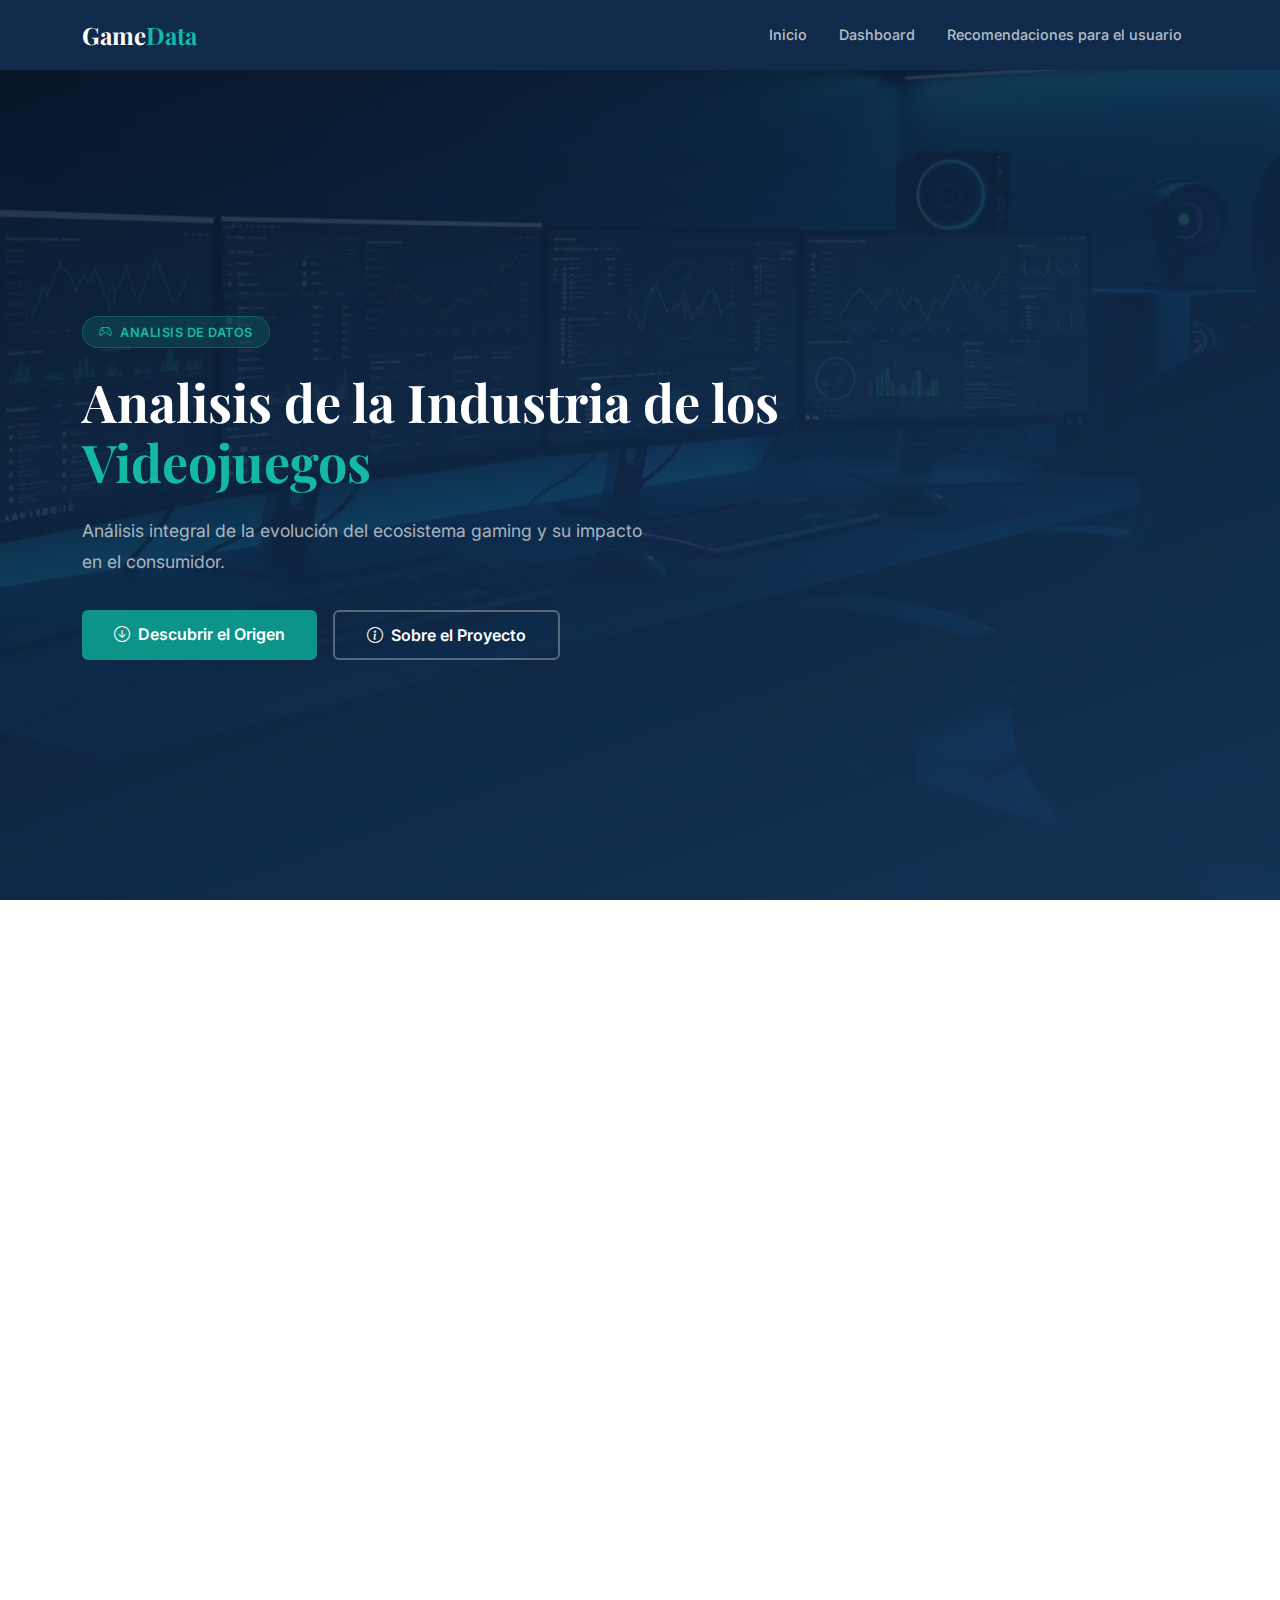
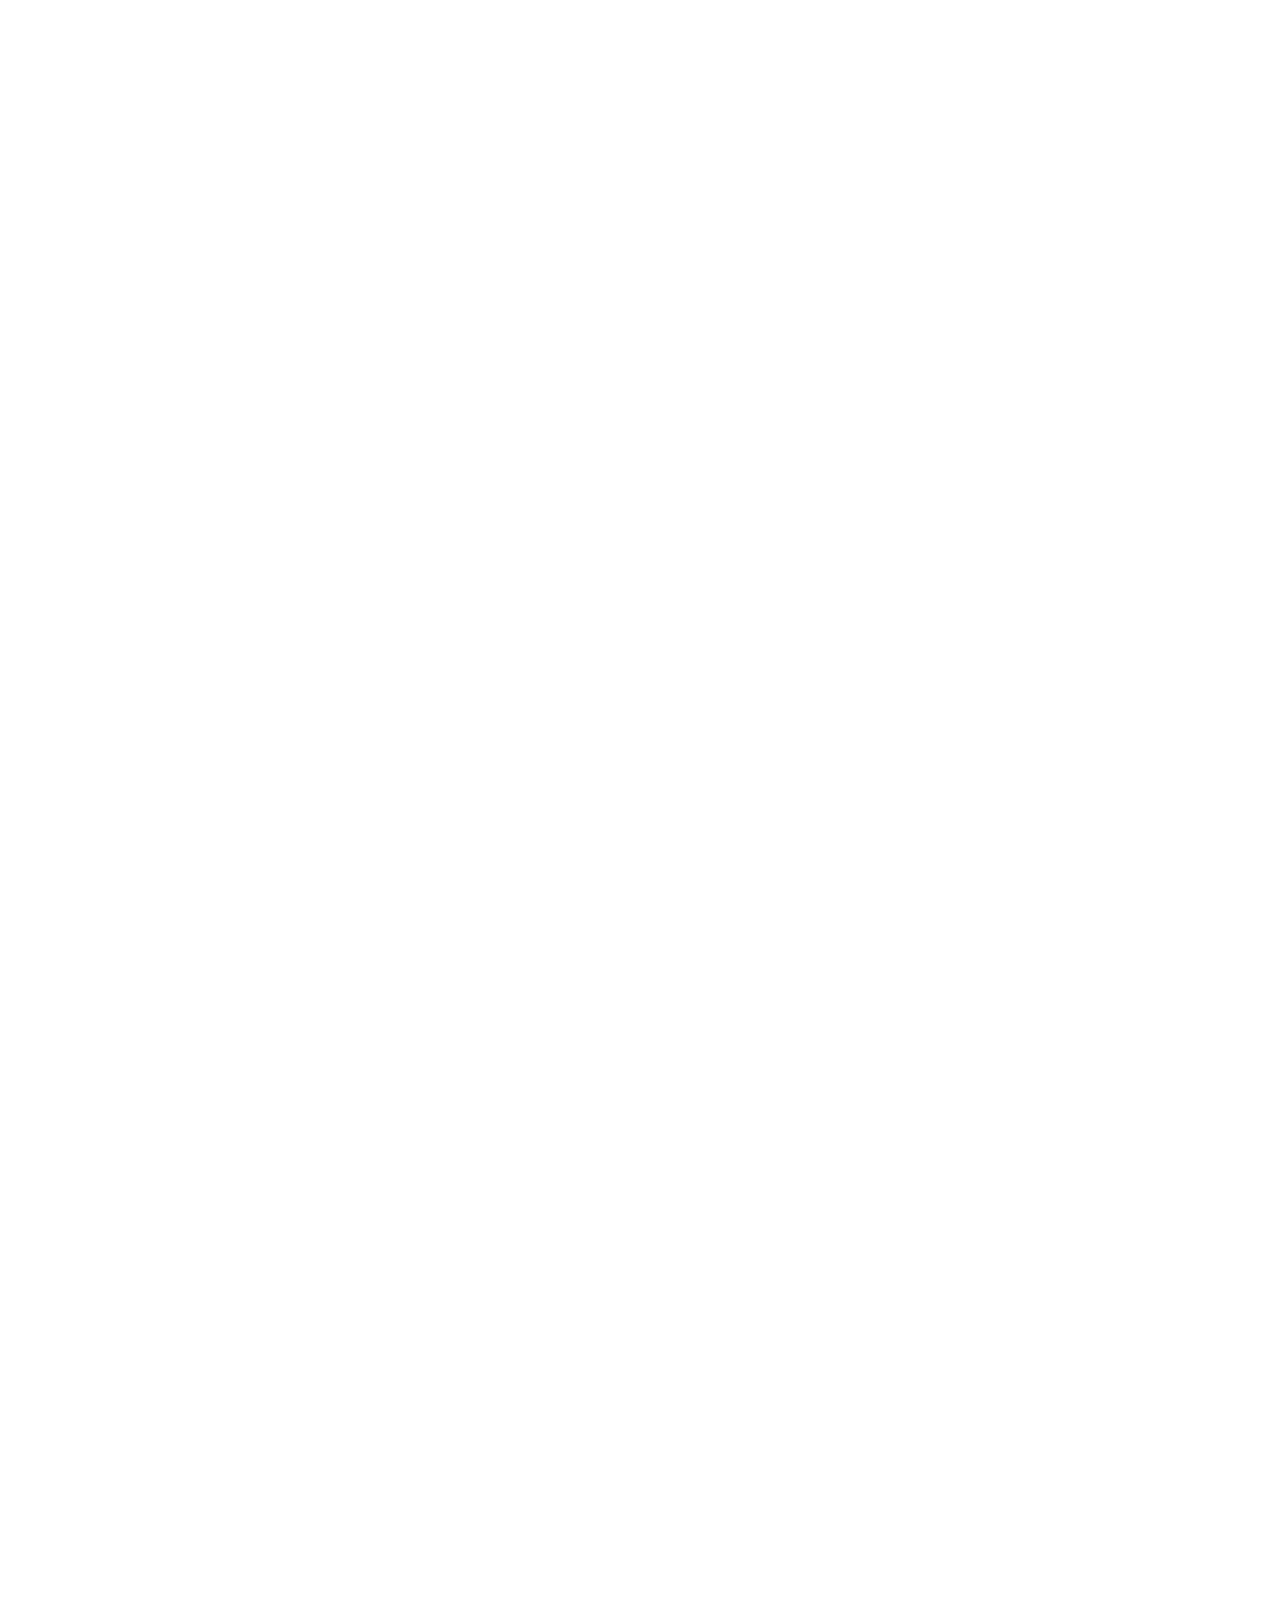
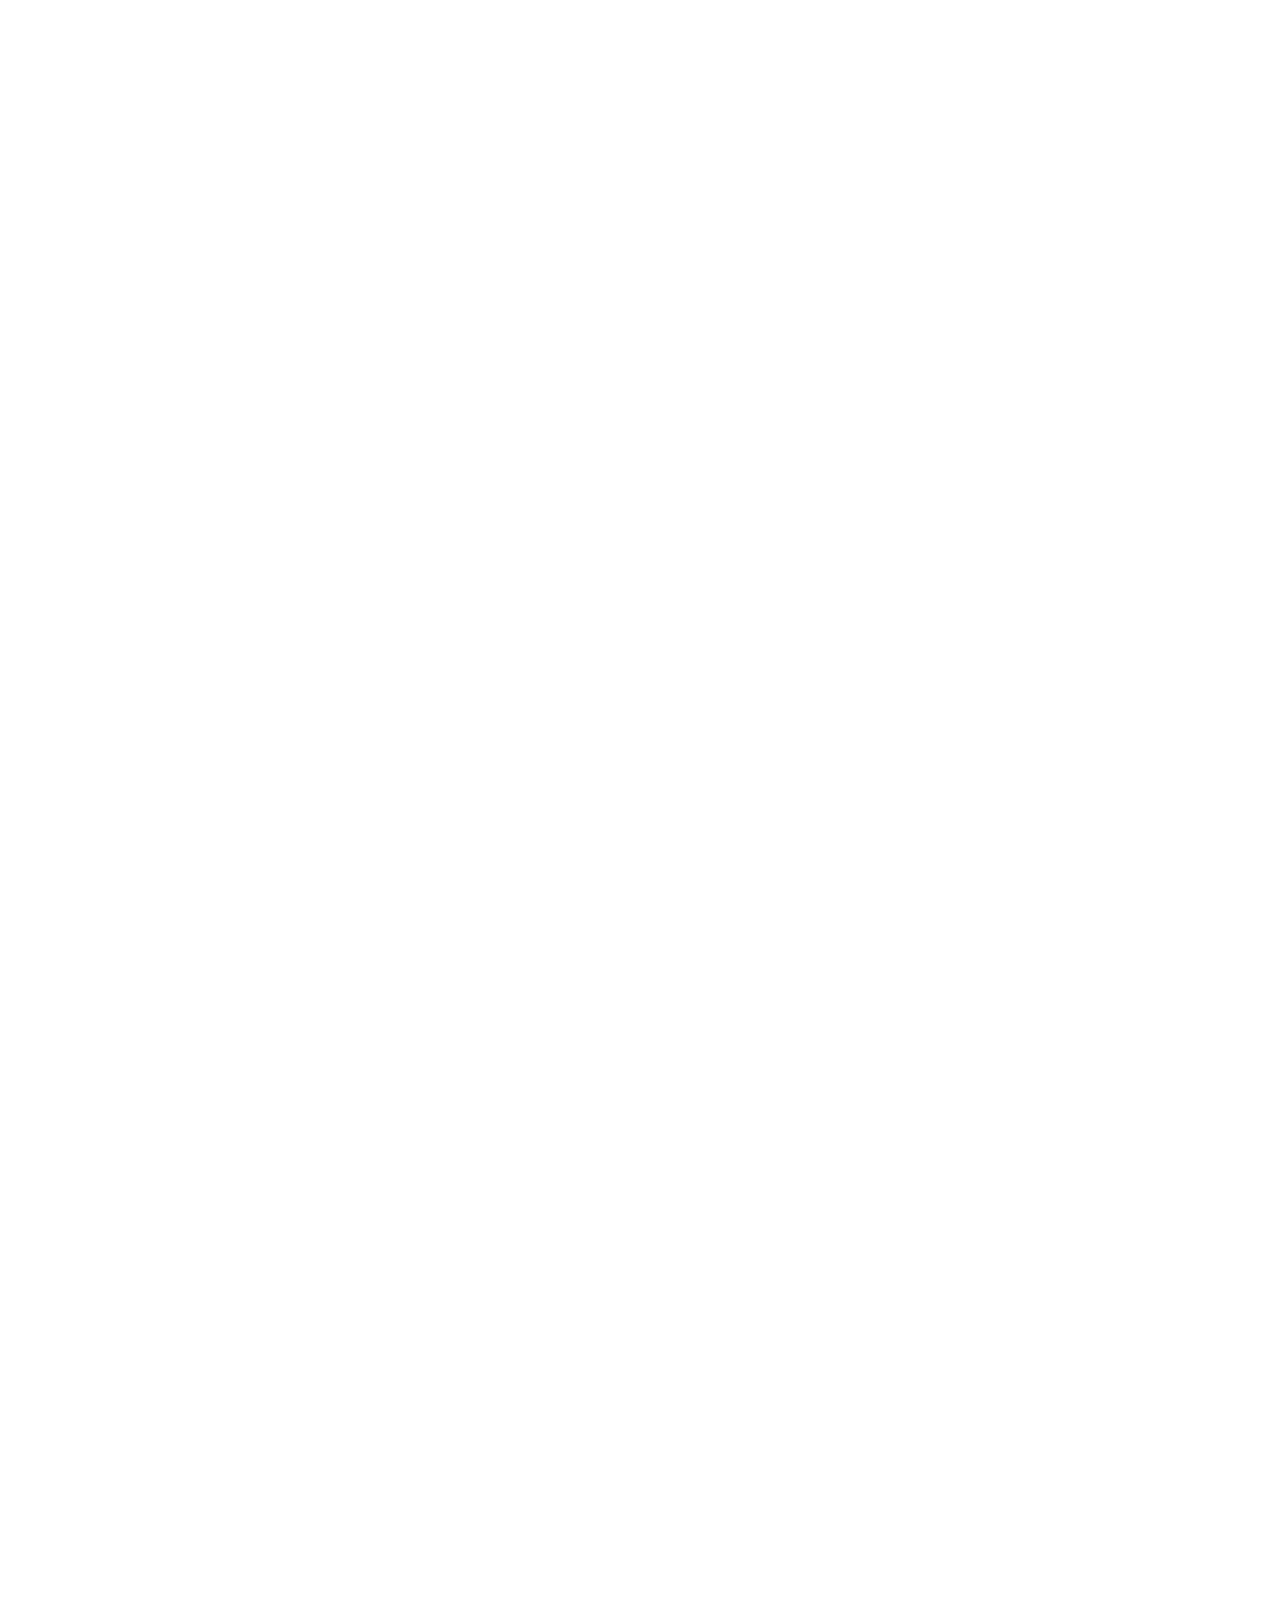
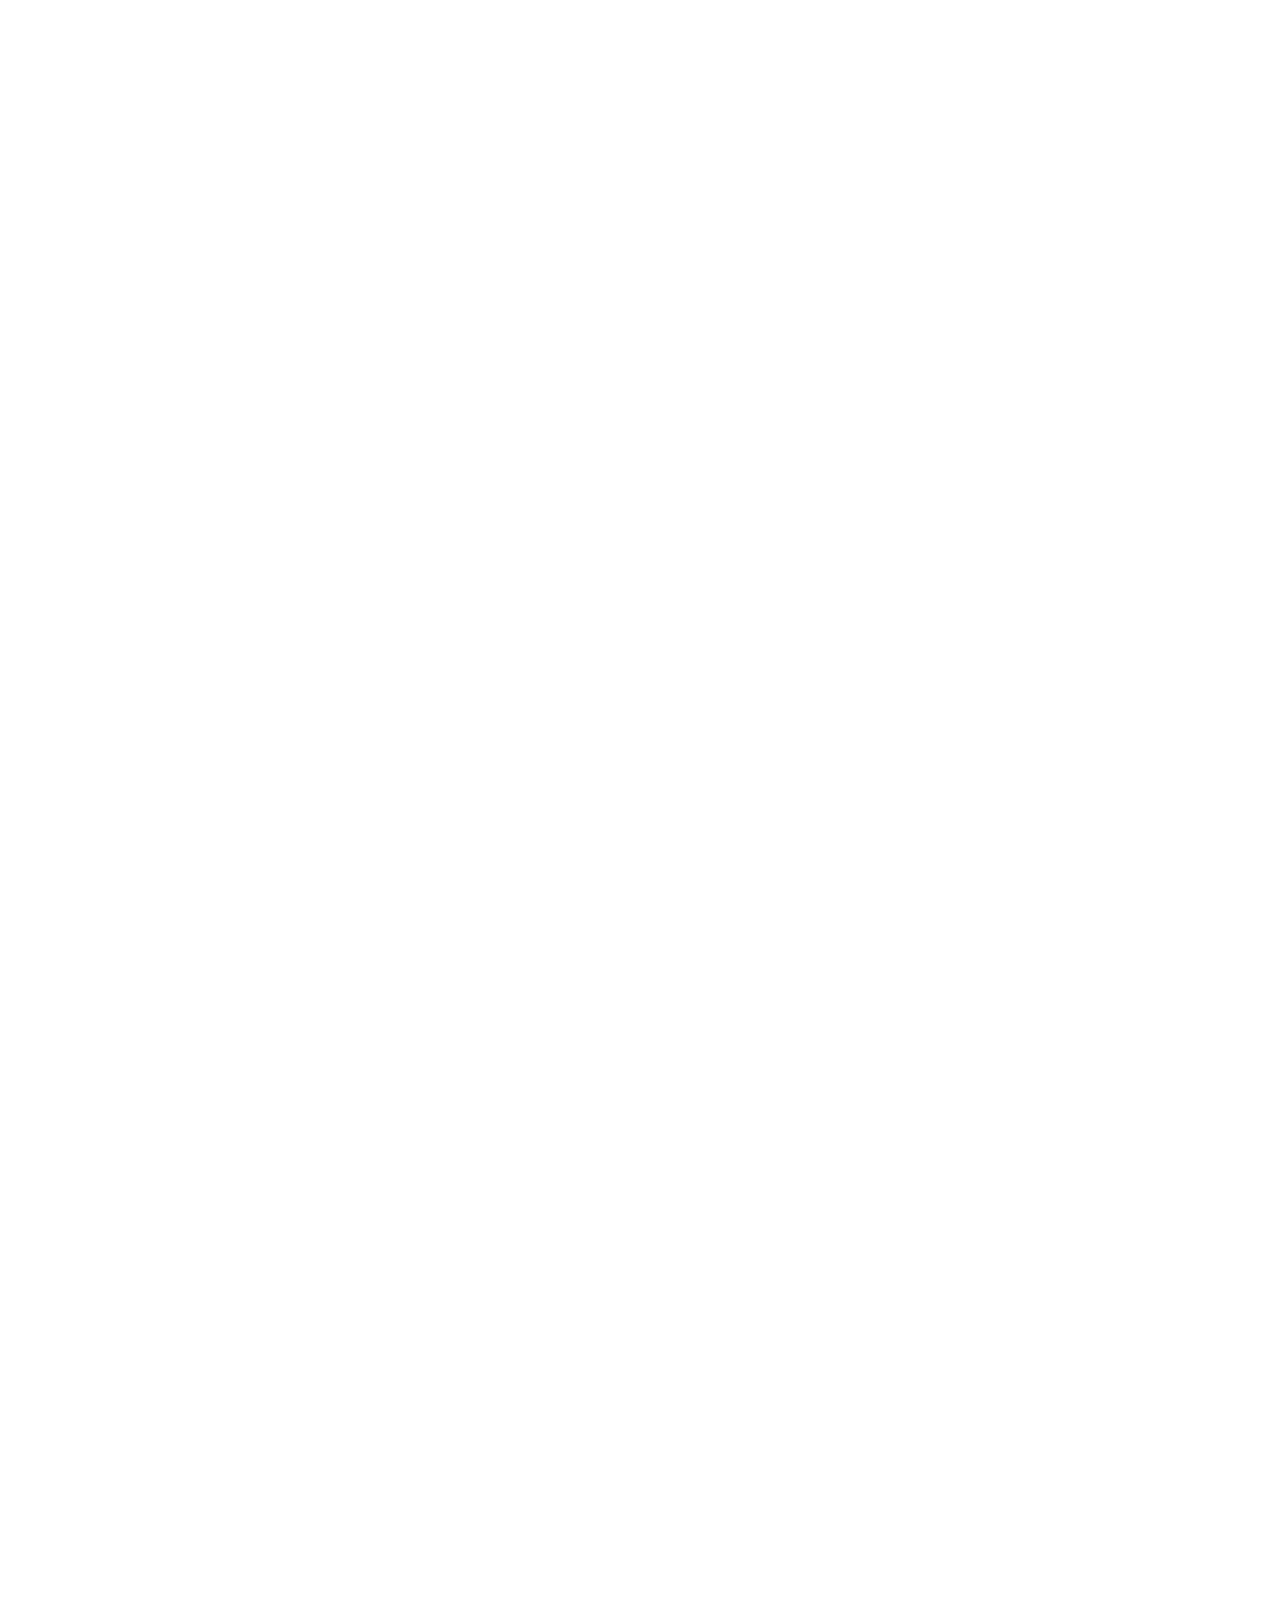
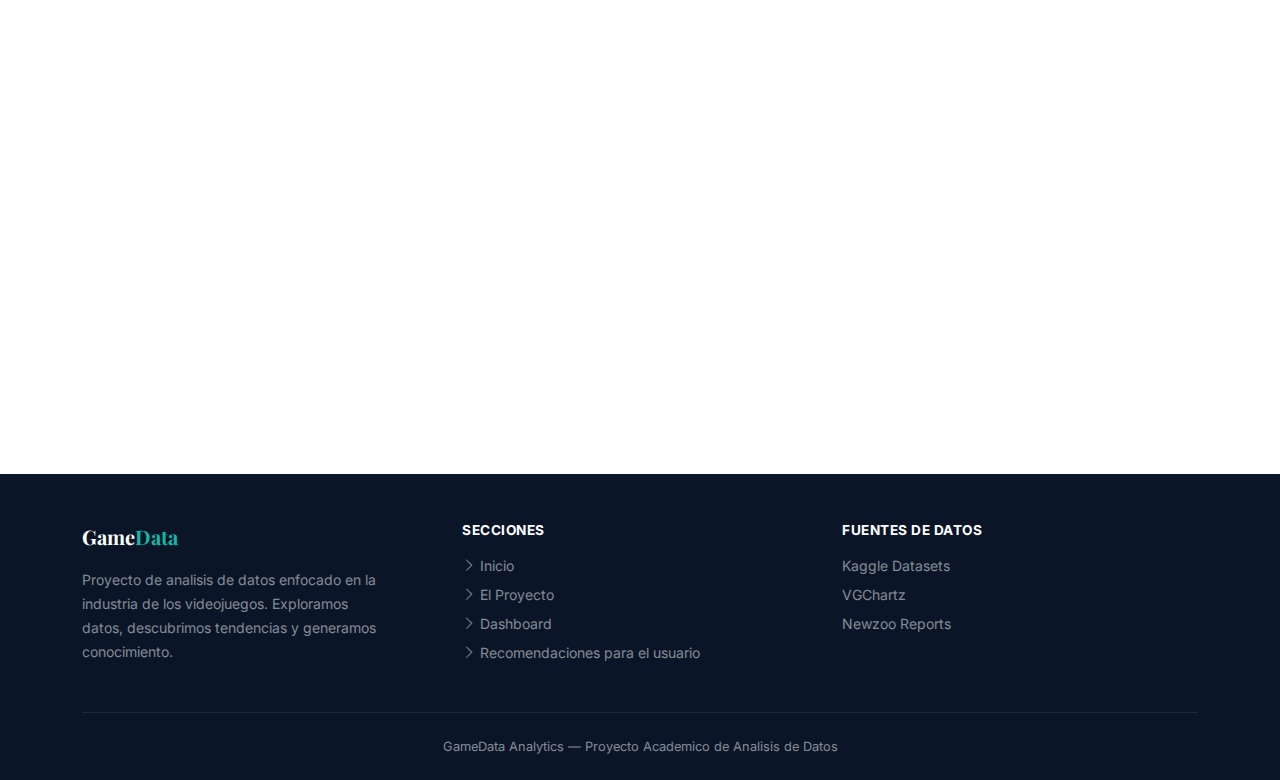
<file: frontend/index.html>
<!DOCTYPE html>
<html lang="es">
    <head>
        <meta charset="UTF-8">
        <meta name="viewport" content="width=device-width, initial-scale=1.0">
        <title>GameData Analytics | Analisis de Datos de Videojuegos</title>
        <meta name="description" content="Proyecto de analisis de datos sobre la industria de los videojuegos: origen, influencia en las personas y objetivos del estudio.">

        <!--Favicon-->
        <link rel="icon" type="image/jpg" href="favicon/favicon-index.jpg">

        <!-- Google Fonts -->
        <link rel="preconnect" href="https://fonts.googleapis.com">
        <link rel="preconnect" href="https://fonts.gstatic.com" crossorigin>
        <link href="https://fonts.googleapis.com/css2?family=Inter:wght@400;500;600;700&family=Playfair+Display:wght@600;700&display=swap" rel="stylesheet">

        <!-- Bootstrap 5 CSS -->
        <link href="https://cdn.jsdelivr.net/npm/bootstrap@5.3.3/dist/css/bootstrap.min.css" rel="stylesheet">

        <!-- Bootstrap Icons -->
        <link rel="stylesheet" href="https://cdn.jsdelivr.net/npm/bootstrap-icons@1.11.3/font/bootstrap-icons.min.css">

        <!-- Custom CSS -->
        <link rel="stylesheet" href="css/styles.css">
    </head>
    <body>
        <!-- Navbar-->
        <nav class="navbar navbar-expand-lg navbar-dark navbar-custom fixed-top" id="mainNav">
            <div class="container">
                <a class="navbar-brand" href="#inicio">Game<span>Data</span></a>
                <button class="navbar-toggler" type="button" data-bs-toggle="collapse" data-bs-target="#navbarNav"
                        aria-controls="navbarNav" aria-expanded="false" aria-label="Abrir navegacion">
                    <span class="navbar-toggler-icon"></span>
                </button>
                <div class="collapse navbar-collapse" id="navbarNav">
                    <ul class="navbar-nav ms-auto">
                        <li class="nav-item">
                            <a class="nav-link active" href="#inicio">Inicio</a>
                        </li>
                        <li class="nav-item">
                            <a class="nav-link" href="dashboard.html">Dashboard</a>
                        </li>
                        <li class="nav-item">
                            <a class="nav-link" href="recommendation.html">Recomendaciones para el usuario</a>
                        </li>
                    </ul>
                </div>
            </div>
        </nav>

        <!-- INICIO -->
        <section class="hero-section fade-in section-animate" id="inicio">
            <div class="container">
                <div class="row align-items-center">
                    <div class="col-lg-8">
                        <div class="hero-badge">
                            <i class="bi bi-controller me-1"></i> Analisis de Datos
                        </div>
                        <h1 class="hero-title">
                            Analisis de la Industria de los <span>Videojuegos</span>
                        </h1>
                        <p class="hero-subtitle">
                            Análisis integral de la evolución del ecosistema gaming y su impacto en el consumidor.
                        </p>
                        <div class="d-flex flex-wrap gap-3">
                            <a href="#origen" class="btn btn-teal">
                                <i class="bi bi-arrow-down-circle me-2"></i>Descubrir el Origen
                            </a>
                            <a href="#proyecto" class="btn btn-outline-light-custom">
                                <i class="bi bi-info-circle me-2"></i>Sobre el Proyecto
                            </a>
                        </div>
                    </div>
                </div>
            </div>
        </section>

        <!-- SECCION 1 - ORIGEN DE LOS VIDEOJUEGOS     -->
        <section class="py-5 bg-light-custom fade-in section-animate" id="origen">
            <div class="container py-4">

            <div class="text-center fade-in">
                <h2 class="section-title">El Origen de los Videojuegos</h2>
                <hr class="section-divider">
                <p class="section-subtitle">
                Un recorrido por los momentos mas importantes que dieron vida a una
                industria que hoy mueve miles de millones de dolares y conecta a miles
                de millones de personas.
                </p>
            </div>

            <div class="row g-4 mb-5">
                <div class="col-md-6 fade-in-left">
                    <div class="img-card">
                        <img src="images/retro-gaming.jpg" alt="Maquinas arcade clasicas de los anos 70 y 80">
                            <div class="img-card-overlay">
                                <h6>La Era Arcade</h6>
                                <small>Decada de 1970 - 1980</small>
                            </div>
                    </div>
                </div>
                <div class="col-md-6 fade-in-right">
                    <div class="img-card">
                        <img src="images/modern-gaming.jpg" alt="Arena de esports moderna con pantallas gigantes">
                            <div class="img-card-overlay">
                                <h6>La Era Moderna</h6>
                                <small>2000 - Presente</small>
                            </div>
                    </div>
                </div>
            </div>

            <div class="row mb-5">
                <div class="col-lg-10 mx-auto fade-in">
                    <div class="p-4 bg-white rounded-3 shadow-sm" style="border-left: 4px solid var(--teal);">
                        <p class="mb-3" style="font-size: 0.95rem; color: var(--gray-500); line-height: 1.8;">
                        La historia de los videojuegos comienza en laboratorios universitarios a finales
                        de la decada de 1950, cuando cientificos experimentaron con pantallas electronicas
                        para crear experiencias interactivas. Lo que empezo como proyectos academicos se
                        transformo en una industria multimillonaria que ha definido la cultura popular,
                        impulsado avances tecnologicos y creado nuevas formas de entretenimiento, comunicacion
                        y educacion.
                        </p>
                        <p class="mb-0" style="font-size: 0.95rem; color: var(--gray-500); line-height: 1.8;">
                        Desde las primeras consolas domesticas hasta los torneos de esports con millones
                        en premios, los videojuegos han evolucionado a un ritmo vertiginoso, superando
                        en ingresos al cine y la musica combinados.
                        </p>
                    </div>
                </div>
            </div>

            <div class="timeline">
                <div class="timeline-item fade-in">
                    <div class="timeline-dot"></div>
                        <div class="timeline-content">
                            <span class="timeline-year">1958</span>
                            <h5>Tennis for Two</h5>
                            <p>
                            El fisico William Higinbotham crea "Tennis for Two" en el Laboratorio
                            Nacional de Brookhaven, considerado uno de los primeros videojuegos
                            interactivos de la historia. Usaba un osciloscopio como pantalla.
                            </p>
                        </div>
                    </div>
                <div class="timeline-item fade-in">
                <div class="timeline-dot"></div>
                    <div class="timeline-content">
                        <span class="timeline-year">1972</span>
                        <h5>Pong y el Nacimiento de Atari</h5>
                        <p>
                        Nolan Bushnell funda Atari y lanza "Pong", el primer videojuego comercial
                        exitoso que popularizo los juegos electronicos en el mercado masivo y
                        dio inicio a la era de las maquinas arcade.
                        </p>
                    </div>
                </div>

                <!-- 1977 -->
                <div class="timeline-item fade-in">
                    <div class="timeline-dot"></div>
                        <div class="timeline-content">
                            <span class="timeline-year">1977</span>
                            <h5>Atari 2600</h5>
                            <p>
                            Se lanza la Atari 2600, la primera consola domestica verdaderamente popular.
                            Introdujo el concepto de cartuchos intercambiables y llevo los videojuegos
                            a los hogares de millones de familias.
                            </p>
                        </div>
                    </div>

                <!-- 1985 -->
                <div class="timeline-item fade-in">
                    <div class="timeline-dot"></div>
                        <div class="timeline-content">
                            <span class="timeline-year">1985</span>
                            <h5>Nintendo NES Revive la Industria</h5>
                            <p>
                            Tras el crash de 1983, Nintendo lanza la NES con titulos iconicos como
                            Super Mario Bros., reviviendo la industria y estableciendo estandares
                            de calidad que perduran hasta hoy.
                            </p>
                        </div>
                    </div>

                <!-- 1994 -->
                <div class="timeline-item fade-in">
                <div class="timeline-dot"></div>
                <div class="timeline-content">
                    <span class="timeline-year">1994</span>
                    <h5>PlayStation Revoluciona el Mercado</h5>
                    <p>
                    Sony lanza la PlayStation original, introduciendo los CDs como formato
                    de juegos y atrayendo a un publico adulto, expandiendo enormemente
                    la audiencia gamer a nivel mundial.
                    </p>
                </div>
                </div>

                <!-- 2001 -->
                <div class="timeline-item fade-in">
                <div class="timeline-dot"></div>
                <div class="timeline-content">
                    <span class="timeline-year">2001</span>
                    <h5>Xbox y el Gaming Online</h5>
                    <p>
                    Microsoft entra al mercado con Xbox y poco despues lanza Xbox Live,
                    popularizando el juego en linea en consolas y transformando para
                    siempre la experiencia multijugador.
                    </p>
                </div>
                </div>

                <!-- 2007 -->
                <div class="timeline-item fade-in">
                <div class="timeline-dot"></div>
                <div class="timeline-content">
                    <span class="timeline-year">2007</span>
                    <h5>La Era del Gaming Movil</h5>
                    <p>
                    Con el lanzamiento del iPhone y la App Store, los juegos moviles explotan
                    en popularidad, abriendo la puerta a millones de jugadores casuales
                    y creando un mercado completamente nuevo.
                    </p>
                </div>
                </div>

                <!-- 2020 -->
                <div class="timeline-item fade-in">
                <div class="timeline-dot"></div>
                <div class="timeline-content">
                    <span class="timeline-year">2020</span>
                    <h5>Pandemia y Explosion Digital</h5>
                    <p>
                    La pandemia de COVID-19 impulsa un crecimiento masivo: la industria supera
                    los $160 mil millones. Los videojuegos se consolidan como la principal
                    forma de entretenimiento digital en el mundo.
                    </p>
                </div>
                </div>

            </div>
            </div>
        </section>


    <!-- SECCION 2 - INFLUENCIA EN LAS PERSONAS    -->
        <section class="py-5 fade-in section-animate" id="influencia">
            <div class="container py-4">

            <div class="text-center fade-in">
                <h2 class="section-title">Influencia en la Vida Cotidiana</h2>
                <hr class="section-divider">
                <p class="section-subtitle">
                Los videojuegos ya no son solo entretenimiento. Han transformado la forma
                en que aprendemos, socializamos, trabajamos y nos expresamos como sociedad.
                </p>
            </div>

            <div class="row g-4 mb-5">
                <div class="col-md-6 col-lg-3 fade-in">
                <div class="stat-highlight text-center">
                    <div class="big-number">3.2B</div>
                    <div class="stat-caption">Jugadores en el Mundo</div>
                    <div class="stat-text mt-2">Casi la mitad de la poblacion mundial juega en alguna plataforma.</div>
                </div>
                </div>
                <div class="col-md-6 col-lg-3 fade-in">
                <div class="stat-highlight text-center">
                    <div class="big-number">7.5h</div>
                    <div class="stat-caption">Promedio Semanal</div>
                    <div class="stat-text mt-2">Tiempo promedio que un jugador dedica a los videojuegos cada semana.</div>
                </div>
                </div>
                <div class="col-md-6 col-lg-3 fade-in">
                <div class="stat-highlight text-center">
                    <div class="big-number">65%</div>
                    <div class="stat-caption">Adultos Gamers</div>
                    <div class="stat-text mt-2">El 65% de los adultos en EE.UU. se consideran jugadores activos.</div>
                </div>
                </div>
                <div class="col-md-6 col-lg-3 fade-in">
                <div class="stat-highlight text-center">
                    <div class="big-number">46%</div>
                    <div class="stat-caption">Jugadoras Mujeres</div>
                    <div class="stat-text mt-2">Las mujeres representan el 46% de todos los jugadores a nivel global.</div>
                </div>
                </div>
            </div>

            <div class="row g-4 mb-5">
                <div class="col-md-6 col-lg-4 fade-in">
                <div class="influence-card">
                    <div class="icon-box">
                    <i class="bi bi-people-fill"></i>
                    </div>
                    <h5>Conexion Social</h5>
                    <p>
                    Los videojuegos en linea se han convertido en espacios de socializacion donde
                    millones de personas forman amistades, comunidades y equipos. Plataformas como
                    Discord nacieron gracias al gaming y hoy conectan a personas de todo el mundo.
                    </p>
                </div>
                </div>
                <div class="col-md-6 col-lg-4 fade-in">
                <div class="influence-card">
                    <div class="icon-box">
                    <i class="bi bi-book-fill"></i>
                    </div>
                    <h5>Educacion y Aprendizaje</h5>
                    <p>
                    La gamificacion ha revolucionado la educacion. Juegos como Minecraft Education
                    se usan en aulas de todo el mundo, y estudios demuestran que los videojuegos
                    mejoran habilidades cognitivas, la resolucion de problemas y la creatividad.
                    </p>
                </div>
                </div>
                <div class="col-md-6 col-lg-4 fade-in">
                <div class="influence-card">
                    <div class="icon-box">
                    <i class="bi bi-heart-pulse-fill"></i>
                    </div>
                    <h5>Salud Mental</h5>
                    <p>
                    Investigaciones recientes muestran que los videojuegos pueden reducir el estres
                    y la ansiedad. Juegos como "Sea of Solitude" abordan temas de salud mental, y
                    la terapia con videojuegos es un campo creciente en psicologia.
                    </p>
                </div>
                </div>
                <div class="col-md-6 col-lg-4 fade-in">
                <div class="influence-card">
                    <div class="icon-box">
                    <i class="bi bi-briefcase-fill"></i>
                    </div>
                    <h5>Economia y Empleo</h5>
                    <p>
                    La industria genera millones de empleos directos e indirectos: desarrolladores,
                    disenadores, streamers, casters de esports, creadores de contenido y mas.
                    Ser gamer profesional es hoy una carrera viable y lucrativa.
                    </p>
                </div>
                </div>
                <div class="col-md-6 col-lg-4 fade-in">
                <div class="influence-card">
                    <div class="icon-box">
                    <i class="bi bi-palette-fill"></i>
                    </div>
                    <h5>Cultura y Arte</h5>
                    <p>
                    Los videojuegos son reconocidos como una forma de arte. Titulos como "Journey",
                    "The Last of Us" y "Celeste" han sido aclamados por sus narrativas, musica y
                    diseno visual, influenciando el cine, la musica y la moda.
                    </p>
                </div>
                </div>
                <div class="col-md-6 col-lg-4 fade-in">
                <div class="influence-card">
                    <div class="icon-box">
                    <i class="bi bi-clock-fill"></i>
                    </div>
                    <h5>Rutina Diaria</h5>
                    <p>
                    Para muchas personas, los videojuegos son parte de su rutina diaria: una forma
                    de relajarse despues del trabajo, conectar con amigos a distancia o simplemente
                    disfrutar un momento de ocio antes de dormir.
                    </p>
                </div>
                </div>
            </div>

            <div class="row">
                <div class="col-lg-10 mx-auto fade-in">
                <div class="p-4 bg-light-custom rounded-3" style="border-left: 4px solid var(--teal);">
                    <p class="mb-0" style="font-size: 0.95rem; color: var(--gray-500); line-height: 1.8;">
                    <i class="bi bi-quote" style="font-size: 1.25rem; color: var(--teal); margin-right: 0.5rem;"></i>
                    Los videojuegos han dejado de ser un simple pasatiempo para convertirse en un pilar
                    cultural, social y economico de la vida moderna. Entender su impacto en las personas
                    es fundamental para comprender hacia donde se dirige nuestra sociedad digital.
                    </p>
                </div>
                </div>
            </div>

            </div>
        </section>

        <!-- SECCION 3 - SOBRE EL PROYECTO             -->
        <section class="py-5 project-section fade-in section-animate" id="proyecto">
            <div class="container py-4">

            <div class="text-center fade-in">
                <h2 class="section-title">Sobre Este Proyecto</h2>
                <hr class="section-divider">
                <p class="section-subtitle">
                    Este proyecto personal de analisis de datos está enfocado en la industria de los videojuegos.
                    El objetivo es explorar un dataset real y aplicar técnicas de limpieza, análisis y visualización
                    para entender mejor el comportamiento del mercado y las tendencias a lo largo del tiempo.
                </p>
            </div>

            <div class="row mb-5">
                <div class="col-lg-10 mx-auto fade-in">
                <div class="img-card">
                    <img src="images/data-analysis.jpg" alt="Analista revisando datos de videojuegos en multiples pantallas" style="height: 360px;">
                    <div class="img-card-overlay">
                    <h6>Análisis de Datos de la industria gaming</h6>
                    <small>kpis, dashboards y descubrimiento de patrones</small>
                    </div>
                </div>
                </div>
            </div>

            <div class="row mb-5">
                <div class="col-lg-10 mx-auto fade-in">
                    <div class="p-4 rounded-3" style="background: rgba(255,255,255,0.06); border: 1px solid rgba(255,255,255,0.1);">
                        <p class="mb-3" style="font-size: 0.95rem; color: rgba(255,255,255,0.7); line-height: 1.8;">
                            Este proyecto de analisis de datos se centra en recopilar, procesar y visualizar informacion
                            relevante sobre la industria de los videojuegos. A través de conjuntos de datos publicos y
                            fuentes confiables, se busca responder preguntas clave sobre ventas, géneros populares,
                            publishers dominantes, ventas por región y juegos queridos por la comunidad.
                        </p>
                        <p class="mb-0" style="font-size: 0.95rem; color: rgba(255,255,255,0.7); line-height: 1.8;">
                            El resultado sera una serie de dashboards interactivos y visualizaciones que permitirán
                            explorar los datos de forma intuitiva, facilitando la toma de decisiones informadas y la
                            comprension profunda de una industria que no deja de crecer.
                        </p>
                    </div>
                </div>
            </div>

            <div class="row g-4">
                <div class="col-md-6 col-lg-4 fade-in">
                <div class="project-card">
                    <div class="icon-circle">
                    <i class="bi bi-database-fill"></i>
                    </div>
                    <h5>Recopilación de Datos</h5>
                    <p>
                        Se utilizó un dataset público de plataformas como Kaggle
                        para obtener informacion sobre ventas, calificaciones, generos y plataformas
                        de miles de videojuegos.
                    </p>
                </div>
                </div>
                <div class="col-md-6 col-lg-4 fade-in">
                <div class="project-card">
                    <div class="icon-circle">
                    <i class="bi bi-gear-fill"></i>
                    </div>
                    <h5>Procesamiento y Limpieza</h5>
                    <p>
                        Los datos se procesan y limpian para eliminar inconsistencias, valores
                        faltantes y duplicados, asegurando la calidad y confiabilidad del analisis.
                    </p>
                </div>
                </div>
                <div class="col-md-6 col-lg-4 fade-in">
                <div class="project-card">
                    <div class="icon-circle">
                    <i class="bi bi-bar-chart-line-fill"></i>
                    </div>
                    <h5>Visualizaciones Interactivas</h5>
                    <p>
                        Se crearon gráficos, dashboards y visualizaciones que permiten explorar 
                        los datos de forma clara, comparar tendencias y descubrir patrones
                        ocultos en la informacion.
                    </p>
                </div>
                </div>
                <div class="col-md-6 col-lg-4 fade-in">
                <div class="project-card">
                    <div class="icon-circle">
                    <i class="bi bi-graph-up-arrow"></i>
                    </div>
                    <h5>Analisis de Tendencias</h5>
                    <p>
                        Se identificó como han cambiado las preferencias de los jugadores: 
                        que géneros crecen y hacia donde se dirige el mercado.
                    </p>
                </div>
                </div>
                <div class="col-md-6 col-lg-4 fade-in">
                <div class="project-card">
                    <div class="icon-circle">
                    <i class="bi bi-globe2"></i>
                    </div>
                    <h5>Perspectiva Global</h5>
                    <p>
                        El análisis cubre ventas por región, permitiendo entender 
                        las diferencias culturales en los hábitos de juego.
                    </p>
                </div>
                </div>
                <div class="col-md-6 col-lg-4 fade-in">
                <div class="project-card">
                    <div class="icon-circle">
                    <i class="bi bi-lightbulb-fill"></i>
                    </div>
                    <h5>Insights y Conclusiones</h5>
                    <p>
                        Se generaron conclusiones basadas en datos que pueden ser útiles para
                        cualquier persona interesada en entender esta industria.
                    </p>
                </div>
                </div>
            </div>

            </div>
        </section>


        <!-- FOOTER-->
        <footer class="footer-custom">
            <div class="container">
            <div class="row">
                <div class="col-lg-4 mb-4 mb-lg-0">
                <div class="footer-brand mb-3">Game<span>Data</span></div>
                <p style="font-size: 0.875rem; line-height: 1.7; max-width: 300px;">
                    Proyecto de analisis de datos enfocado en la industria de los videojuegos.
                    Exploramos datos, descubrimos tendencias y generamos conocimiento.
                </p>
                </div>
                <div class="col-lg-4 mb-4 mb-lg-0">
                <h6>Secciones</h6>
                <ul class="list-unstyled">
                    <li class="mb-2"><a href="#inicio"><i class="bi bi-chevron-right me-1"></i>Inicio</a></li>
                    <li class="mb-2"><a href="#proyecto"><i class="bi bi-chevron-right me-1"></i>El Proyecto</a></li>
                    <li class="mb-2"><a href="dashboard.html"><i class="bi bi-chevron-right me-1"></i>Dashboard</a></li>
                    <li class="mb-2"><a href="recommendation.html"><i class="bi bi-chevron-right me-1"></i>Recomendaciones para el usuario</a></li>
                </ul>
                </div>
                <div class="col-lg-4">
                <h6>Fuentes de Datos</h6>
                <ul class="list-unstyled">
                    <li class="mb-2"><a href="https://www.kaggle.com" target="_blank" rel="noopener">Kaggle Datasets</a></li>
                    <li class="mb-2"><a href="https://www.vgchartz.com" target="_blank" rel="noopener">VGChartz</a></li>
                    <li class="mb-2"><a href="https://newzoo.com" target="_blank" rel="noopener">Newzoo Reports</a></li>
                </ul>
                </div>
            </div>

            <div class="footer-bottom text-center">
                <p class="mb-0">GameData Analytics &mdash; Proyecto Academico de Analisis de Datos</p>
            </div>
            </div>
        </footer>

        <script src="https://cdn.jsdelivr.net/npm/bootstrap@5.3.3/dist/js/bootstrap.bundle.min.js"></script>
        <script src="js/main.js"></script>

    </body>
</html>
</file>
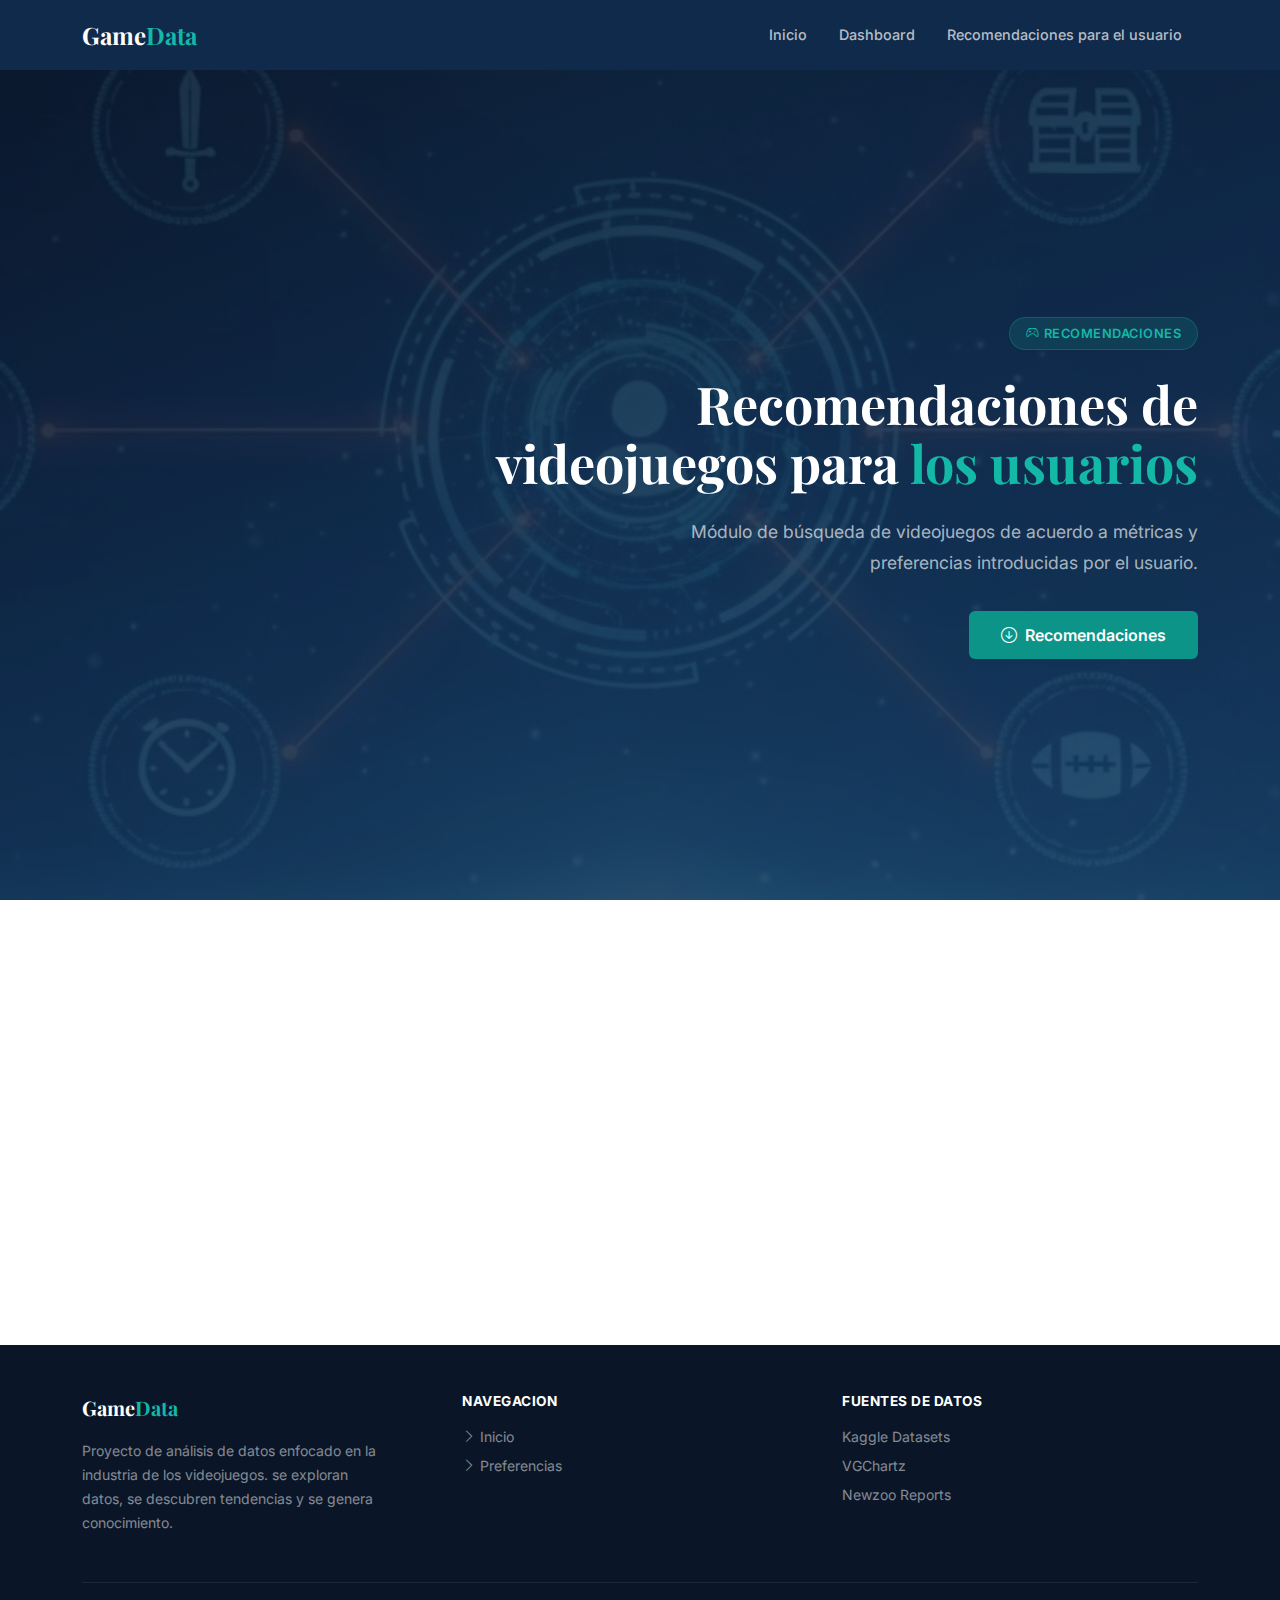
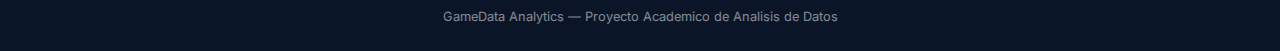
<file: frontend/recommendation.html>
<!DOCTYPE html>
<html lang="es">
    <head>
        <meta charset="UTF-8">
        <meta name="viewport" content="width=device-width, initial-scale=1.0">
        <title>Recomendaciones | GameData Analytics</title>
        <meta name="description" content="KPIs, graficas y visualizaciones de datos sobre la industria de los videojuegos.">

        <!--Favicon-->
        <link rel="icon" type="image/jpg" href="favicon/favicon-recommendation.jpg">    
        
        <!-- Google Fonts -->
        <link rel="preconnect" href="https://fonts.googleapis.com">
        <link rel="preconnect" href="https://fonts.gstatic.com" crossorigin>
        <link href="https://fonts.googleapis.com/css2?family=Inter:wght@400;500;600;700&family=Playfair+Display:wght@600;700&display=swap" rel="stylesheet">

        <!-- Bootstrap 5 CSS -->
        <link href="https://cdn.jsdelivr.net/npm/bootstrap@5.3.3/dist/css/bootstrap.min.css" rel="stylesheet">

        <!-- Bootstrap Icons -->
        <link rel="stylesheet" href="https://cdn.jsdelivr.net/npm/bootstrap-icons@1.11.3/font/bootstrap-icons.min.css">

        <!-- Custom CSS -->
        <link rel="stylesheet" href="css/styles.css">
    </head>
    <body>
        <!-- Navbar-->
        <nav class="navbar navbar-expand-lg navbar-dark navbar-custom fixed-top" id="mainNav">
            <div class="container">
                <a class="navbar-brand" href="index.html">Game<span>Data</span></a>
                <button class="navbar-toggler" type="button" data-bs-toggle="collapse" data-bs-target="#navbarNav"
                        aria-controls="navbarNav" aria-expanded="false" aria-label="Abrir navegacion">
                    <span class="navbar-toggler-icon"></span>
                </button>
                <div class="collapse navbar-collapse" id="navbarNav">
                    <ul class="navbar-nav ms-auto">
                        <li class="nav-item">
                            <a class="nav-link active" href="index.html">Inicio</a>
                        </li>
                        <li class="nav-item">
                            <a class="nav-link" href="dashboard.html">Dashboard</a>
                        </li>
                        <li class="nav-item">
                            <a class="nav-link" href="recommendation.html">Recomendaciones para el usuario</a>
                        </li>
                    </ul>
                </div>
            </div>
        </nav>

        <section class="recommendation-section fade-in section-animate" id="topusers">
            <div class="container">
                <div class="row align-items-center justify-content-end">
                    <div class="col-lg-8 text-end">
                        <div class="hero-badge ms-auto"> <i class="bi bi-controller me-1"></i>Recomendaciones
                        </div>
                        <h1 class="hero-title">
                            Recomendaciones de videojuegos para <span>los usuarios</span>
                        </h1>
                        <p class="hero-subtitle ms-auto" style="max-width: 600px;">
                           Módulo de búsqueda de videojuegos de acuerdo a métricas y preferencias
                           introducidas por el usuario.
                        </p>
                        <div class="d-flex flex-wrap gap-3 justify-content-end">
                            <a href="#recommendation" class="btn btn-teal">
                                <i class="bi bi-arrow-down-circle me-2"></i>Recomendaciones
                            </a>
                        </div>
                    </div>
                </div>
            </div>
        </section>

        <!--Seccion de metricas de entrada para recomendaciones-->
        <section class="py-5 bg-light-custom fade-in section-animate" id="recommendation">
            <div class="container">
                
                <div class="text-center">
                    <h2 class="section-title">Configura tus <span>Preferencias</span></h2>
                    <div class="section-divider"></div>
                    <p class="section-subtitle">
                        Ajusta los indicadores técnicos del dataset para que el sistema identifique 
                        los títulos que mejor se adapten a tu perfil estratégico.
                    </p>
                </div>
                
                <div class="row g-3 align-items-end justify-content-center mt-2">
                    <div class="col-md-6 col-lg-3">
                        <label for="genre" class="form-label small text-uppercase fw-bold" style="color: var(--teal); letter-spacing: 0.5px;">
                            <i class="bi bi-controller me-1"></i> Género
                        </label>
                        <select class="form-select shadow-sm border-0 py-2" id="genre" style="font-family: 'Inter', sans-serif;">
                            <option selected disabled value="">--Seleccione un genero--</option>
                            <option value="Action">Acción</option>
                            <option value="Adventure">Aventura</option>
                            <option value="Sports">Deportes</option>
                            <option value="Shooter">Shooter</option>
                            <option value="RPG">RPG</option>
                            <option value="Platform">Plataforma</option>
                            <option value="Racing">Carreras</option>
                            <option value="Simulation">Simulación</option>
                            <option value="Strategy">Estrategia</option>
                            <option value="Misc">Misceláneo</option>
                        </select>
                    </div>

                    <div class="col-md-4 col-lg-3"> 
                        <label for="user_score" class="form-label small text-uppercase fw-bold" style="color: var(--teal); letter-spacing: 0.5px;">
                            <i class="bi bi-star-fill me-1"></i> Calificación
                        </label>
                        <select class="form-select shadow-sm border-0 py-2" id="user_score" style="font-family: 'Inter', sans-serif;">
                            <option selected disabled value="">--Seleccione una calificación---</option>
                            <option value="7">7.0+</option>
                            <option value="8">8.0+</option>
                            <option value="9">9.0+</option>
                        </select>
                    </div>

                    <div class="col-md-4 col-lg-3">
                        <label for="rating" class="form-label small text-uppercase fw-bold" style="color: var(--teal); letter-spacing: 0.5px;">
                            <i class="bi bi-shield-check me-1"></i> Clasificación
                        </label>
                        <select class="form-select shadow-sm border-0 py-2" id="rating" style="font-family: 'Inter', sans-serif;">
                            <option selected disabled value="">--Seleccione una clasificación--</option>
                            <option value="E">Todos</option>
                            <option value="E10+">Mayores de 10</option>
                            <option value="T">Adolescentes</option>
                            <option value="M">Maduro(+17)</option>
                            <option value="AO">Adultos únicamente(+18)</option>
                            <option value="RP">Pendiente</option>
                        </select>
                    </div>

                    <div class="col-md-4 col-lg-3">
                        <button type="button" class="btn btn-teal w-100 py-2 shadow-sm fw-bold" id="btnRecommend" style="height: 41px;">
                            <i class="bi bi-cpu-fill me-2"></i>Analizar
                        </button>
                    </div>
                </div>

                <div id="recommendationResults" class="mt-5 pt-4"></div>
            </div>
        </section>





        <footer class="footer-custom">
            <div class="container">
                <div class="row">
                    <div class="col-lg-4 mb-4 mb-lg-0">
                        <div class="footer-brand mb-3">Game<span>Data</span></div>
                        <p style="font-size: 0.875rem; line-height: 1.7; max-width: 300px;">
                            Proyecto de análisis de datos enfocado en la industria de los videojuegos.
                            se exploran datos, se descubren tendencias y se genera conocimiento.
                        </p>
                    </div>
                    <div class="col-lg-4 mb-4 mb-lg-0">
                        <h6>Navegacion</h6>
                        <ul class="list-unstyled">
                            <li class="mb-2"><a href="#topusers"><i class="bi bi-chevron-right me-1"></i>Inicio</a></li>
                            <li class="mb-2"><a href="#recommendation"><i class="bi bi-chevron-right me-1"></i>Preferencias</a></li>
                        </ul>
                    </div>
                    <div class="col-lg-4">
                        <h6>Fuentes de Datos</h6>
                        <ul class="list-unstyled">
                            <li class="mb-2"><a href="https://www.kaggle.com" target="_blank" rel="noopener">Kaggle Datasets</a></li>
                            <li class="mb-2"><a href="https://www.vgchartz.com" target="_blank" rel="noopener">VGChartz</a></li>
                            <li class="mb-2"><a href="https://newzoo.com" target="_blank" rel="noopener">Newzoo Reports</a></li>
                        </ul>
                    </div>
                </div>

                <div class="footer-bottom text-center">
                    <p class="mb-0">GameData Analytics &mdash; Proyecto Academico de Analisis de Datos</p>
                </div>
            </div>
        </footer>

        <!-- Bootstrap 5 JS Bundle -->
        <script src="https://cdn.jsdelivr.net/npm/bootstrap@5.3.3/dist/js/bootstrap.bundle.min.js"></script>

        <script src="js/main.js"></script>
        <script src="js/recommendation.js"></script>        

    </body>
</html>
</file>
<file: frontend/css/styles.css>
/* ===================================
   GameData Analytics - Estilos
   =================================== */

/* --- Variables --- */
:root {
  --navy: #0f2a4a;
  --navy-light: #163a5f;
  --navy-dark: #0a1628;
  --teal: #0d9488;
  --teal-light: #14b8a6;
  --gray-100: #f0f4f8;
  --gray-200: #d1d9e2;
  --gray-500: #5a6a7e;
  --white: #ffffff;
}

/* --- Global --- */
html {
  scroll-behavior: smooth;
  scroll-padding-top: 76px;
}

body {
  font-family: 'Inter', sans-serif;
  color: var(--navy-dark);
  background-color: var(--white);
}

h1, h2, h3, h4, h5, h6 {
  font-family: 'Playfair Display', serif;
  color: var(--navy);
}

/* --- Navbar --- */
.navbar-custom {
  background-color: var(--navy) !important;
  padding: 0.75rem 0;
  transition: box-shadow 0.3s ease, background-color 0.3s ease;
}

.navbar-custom.scrolled {
  box-shadow: 0 2px 20px rgba(10, 22, 40, 0.35);
  background-color: var(--navy-dark) !important;
}

.navbar-brand {
  font-family: 'Playfair Display', serif;
  font-weight: 700;
  font-size: 1.5rem;
  color: var(--white) !important;
}

.navbar-brand span {
  color: var(--teal-light);
}

.navbar-custom .nav-link {
  color: rgba(255, 255, 255, 0.7) !important;
  font-weight: 500;
  font-size: 0.9rem;
  padding: 0.5rem 1rem !important;
  transition: color 0.2s ease;
  position: relative;
}

.navbar-custom .nav-link::after {
  content: '';
  position: absolute;
  bottom: 2px;
  left: 1rem;
  right: 1rem;
  height: 2px;
  background-color: var(--teal-light);
  transform: scaleX(0);
  transition: transform 0.25s ease;
}

.navbar-custom .nav-link:hover::after {
  transform: scaleX(1);
}

.navbar-custom .nav-link:hover {
  color: var(--white) !important;
}

.navbar-toggler {
  border-color: rgba(255, 255, 255, 0.3);
}

.navbar-toggler-icon {
  filter: invert(1);
}


/* --- Hero Section --- */
.hero-section {
  position: relative;
  min-height: 100vh;
  display: flex;
  align-items: center;
  background: linear-gradient(160deg, var(--navy-dark) 0%, var(--navy) 50%, var(--navy-light) 100%);
  overflow: hidden;
  padding-top: 76px;
}

.hero-section::before {
  content: '';
  position: absolute;
  inset: 0;
  background-image: url('../images/hero-gaming.jpg');
  background-size: cover;
  background-position: center;
  opacity: 0.12;
}

.hero-section .container {
  position: relative;
  z-index: 2;
}

.hero-badge {
  display: inline-block;
  background-color: rgba(13, 148, 136, 0.2);
  color: var(--teal-light);
  border: 1px solid rgba(13, 148, 136, 0.4);
  padding: 0.35rem 1rem;
  border-radius: 50px;
  font-size: 0.8rem;
  font-weight: 600;
  letter-spacing: 0.5px;
  text-transform: uppercase;
  margin-bottom: 1.5rem;
}

.hero-title {
  font-size: 3.25rem;
  font-weight: 700;
  color: var(--white);
  line-height: 1.15;
  margin-bottom: 1.5rem;
}

.hero-title span {
  color: var(--teal-light);
}

.hero-subtitle {
  font-family: 'Inter', sans-serif;
  font-size: 1.1rem;
  color: rgba(255, 255, 255, 0.65);
  line-height: 1.75;
  max-width: 560px;
  margin-bottom: 2rem;
}

.btn-teal {
  background-color: var(--teal);
  color: var(--white);
  border: none;
  padding: 0.75rem 2rem;
  font-weight: 600;
  border-radius: 6px;
  transition: background-color 0.2s ease, transform 0.2s ease;
}

.btn-teal:hover {
  background-color: var(--teal-light);
  color: var(--white);
  transform: translateY(-2px);
}

.btn-outline-light-custom {
  border: 2px solid rgba(255, 255, 255, 0.3);
  color: var(--white);
  padding: 0.7rem 2rem;
  font-weight: 600;
  border-radius: 6px;
  transition: all 0.2s ease;
}

.btn-outline-light-custom:hover {
  border-color: var(--white);
  background-color: rgba(255, 255, 255, 0.1);
  color: var(--white);
}


/* --- Secciones Comunes --- */
.section-title {
  font-size: 2.25rem;
  font-weight: 700;
  margin-bottom: 0.75rem;
}

.section-subtitle {
  font-family: 'Inter', sans-serif;
  font-size: 1rem;
  color: var(--gray-500);
  max-width: 620px;
  margin: 0 auto 3rem;
  line-height: 1.75;
}

.section-divider {
  width: 60px;
  height: 3px;
  background-color: var(--teal);
  border: none;
  margin: 1rem auto 1.5rem;
  opacity: 1;
}

.bg-light-custom {
  background-color: var(--gray-100);
}


/* --- Tarjetas de Imagen --- */
.img-card {
  border-radius: 10px;
  overflow: hidden;
  position: relative;
  box-shadow: 0 4px 20px rgba(10, 22, 40, 0.12);
}

.img-card img {
  width: 100%;
  height: 300px;
  object-fit: cover;
  display: block;
  transition: transform 0.4s ease;
}

.img-card:hover img {
  transform: scale(1.05);
}

.img-card-overlay {
  position: absolute;
  bottom: 0;
  left: 0;
  right: 0;
  padding: 1.5rem;
  background: linear-gradient(transparent, rgba(10, 22, 40, 0.85));
  color: var(--white);
}

.img-card-overlay h6 {
  font-family: 'Inter', sans-serif;
  font-weight: 700;
  font-size: 1rem;
  margin-bottom: 0.25rem;
  color: var(--white);
}

.img-card-overlay small {
  color: rgba(255, 255, 255, 0.6);
  font-size: 0.85rem;
}


/* --- Timeline --- */
.timeline {
  position: relative;
  padding: 0;
  list-style: none;
}

.timeline::before {
  content: '';
  position: absolute;
  left: 50%;
  top: 0;
  bottom: 0;
  width: 3px;
  background-color: var(--gray-200);
  transform: translateX(-50%);
}

.timeline-item {
  position: relative;
  margin-bottom: 3rem;
}

.timeline-item:last-child {
  margin-bottom: 0;
}

.timeline-dot {
  position: absolute;
  left: 50%;
  top: 0;
  width: 16px;
  height: 16px;
  background-color: var(--teal);
  border: 3px solid var(--white);
  border-radius: 50%;
  transform: translateX(-50%);
  z-index: 2;
  box-shadow: 0 0 0 4px rgba(13, 148, 136, 0.2);
}

.timeline-content {
  width: 44%;
  background: var(--white);
  border: 1px solid var(--gray-200);
  border-radius: 8px;
  padding: 1.5rem;
  transition: transform 0.2s ease, box-shadow 0.2s ease;
}

.timeline-content:hover {
  transform: translateY(-2px);
  box-shadow: 0 6px 20px rgba(10, 22, 40, 0.08);
}

.timeline-item:nth-child(odd) .timeline-content {
  margin-left: auto;
}

.timeline-item:nth-child(even) .timeline-content {
  margin-left: 0;
  text-align: right;
}

.timeline-year {
  display: inline-block;
  background-color: var(--navy);
  color: var(--white);
  font-family: 'Inter', sans-serif;
  font-weight: 700;
  font-size: 0.8rem;
  padding: 0.25rem 0.75rem;
  border-radius: 4px;
  margin-bottom: 0.75rem;
}

.timeline-content h5 {
  font-family: 'Inter', sans-serif;
  font-weight: 700;
  font-size: 1rem;
  color: var(--navy);
  margin-bottom: 0.5rem;
}

.timeline-content p {
  font-size: 0.875rem;
  color: var(--gray-500);
  line-height: 1.65;
  margin-bottom: 0;
}


/* --- Seccion Influencia (tarjetas) --- */
.influence-card {
  background: var(--white);
  border: 1px solid var(--gray-200);
  border-radius: 8px;
  padding: 2rem;
  height: 100%;
  transition: transform 0.2s ease, box-shadow 0.2s ease;
}

.influence-card:hover {
  transform: translateY(-4px);
  box-shadow: 0 8px 30px rgba(10, 22, 40, 0.1);
}

.influence-card .icon-box {
  width: 56px;
  height: 56px;
  background-color: rgba(13, 148, 136, 0.1);
  border-radius: 12px;
  display: flex;
  align-items: center;
  justify-content: center;
  margin-bottom: 1.25rem;
  font-size: 1.5rem;
  color: var(--teal);
}

.influence-card h5 {
  font-family: 'Inter', sans-serif;
  font-weight: 700;
  font-size: 1.05rem;
  margin-bottom: 0.75rem;
  color: var(--navy);
}

.influence-card p {
  font-size: 0.9rem;
  color: var(--gray-500);
  line-height: 1.65;
  margin-bottom: 0;
}

.stat-highlight {
  background: linear-gradient(135deg, var(--navy-dark), var(--navy));
  border-radius: 10px;
  padding: 2.5rem 2rem;
  color: var(--white);
  height: 100%;
  display: flex;
  flex-direction: column;
  justify-content: center;
}

.stat-highlight .big-number {
  font-family: 'Playfair Display', serif;
  font-size: 3rem;
  font-weight: 700;
  color: var(--teal-light);
  line-height: 1;
}

.stat-highlight .stat-text {
  font-size: 0.95rem;
  color: rgba(255, 255, 255, 0.65);
  margin-top: 0.5rem;
  line-height: 1.6;
}

.stat-highlight .stat-caption {
  font-size: 0.8rem;
  color: rgba(255, 255, 255, 0.4);
  text-transform: uppercase;
  letter-spacing: 0.5px;
  margin-top: 0.25rem;
}


/* --- Seccion Proyecto --- */
.project-section {
  background: linear-gradient(160deg, var(--navy-dark) 0%, var(--navy) 100%);
  color: var(--white);
}

.project-section .section-title {
  color: var(--white);
}

.project-section .section-subtitle {
  color: rgba(255, 255, 255, 0.6);
}

.project-section .section-divider {
  background-color: var(--teal-light);
}

.project-card {
  background: rgba(255, 255, 255, 0.05);
  border: 1px solid rgba(255, 255, 255, 0.1);
  border-radius: 8px;
  padding: 2rem;
  height: 100%;
  transition: background-color 0.2s ease, transform 0.2s ease;
}

.project-card:hover {
  background: rgba(255, 255, 255, 0.08);
  transform: translateY(-3px);
}

.project-card .icon-circle {
  width: 50px;
  height: 50px;
  background-color: rgba(13, 148, 136, 0.2);
  border-radius: 50%;
  display: flex;
  align-items: center;
  justify-content: center;
  margin-bottom: 1.25rem;
  font-size: 1.25rem;
  color: var(--teal-light);
}

.project-card h5 {
  font-family: 'Inter', sans-serif;
  font-weight: 700;
  font-size: 1rem;
  color: var(--white);
  margin-bottom: 0.75rem;
}

.project-card p {
  font-size: 0.875rem;
  color: rgba(255, 255, 255, 0.6);
  line-height: 1.65;
  margin-bottom: 0;
}


/* --- Footer --- */
.footer-custom {
  background-color: var(--navy-dark);
  color: rgba(255, 255, 255, 0.5);
  padding: 3rem 0 1.5rem;
}

.footer-custom h6 {
  font-family: 'Inter', sans-serif;
  font-weight: 700;
  font-size: 0.85rem;
  color: var(--white);
  text-transform: uppercase;
  letter-spacing: 0.5px;
  margin-bottom: 1rem;
}

.footer-custom a {
  color: rgba(255, 255, 255, 0.5);
  text-decoration: none;
  font-size: 0.875rem;
  transition: color 0.2s ease;
}

.footer-custom ul{
  font-size: 0.7rem;
}

.footer-custom a:hover {
  color: var(--teal-light);
}

.footer-brand {
  font-family: 'Playfair Display', serif;
  font-weight: 700;
  font-size: 1.25rem;
  color: var(--white);
}

.footer-brand span {
  color: var(--teal-light);
}

.footer-bottom {
  border-top: 1px solid rgba(255, 255, 255, 0.08);
  padding-top: 1.5rem;
  margin-top: 2rem;
  font-size: 0.8rem;
}


/* --- Animaciones de entrada --- */
.fade-in {
  opacity: 0;
  transform: translateY(40px);
  transition: opacity 0.8s ease, transform 0.8s ease;
}

.fade-in.visible {
  opacity: 1;
  transform: translateY(0);
}

/*---- Animaciones de salida --- */
.section-animate {
    opacity: 0;
    transform: translateY(40px);
    transition: opacity 0.35s ease-out, transform 0.35s ease-out;
}

.section-animate.show {
    opacity: 1;
    transform: translateY(0);
}

/* desaparece rápido */
.section-animate.hide {
    opacity: 0;
    transform: translateY(40px);
}


/* --- Dashboard Page --- */
.dashboard-hero::before {
  content: '';
  position: absolute;
  inset: 0;
  background-image: url('../images/dashboard=gaming.jpg');
  background-size: cover;
  background-position: center;
  opacity: 0.12;
}

.dashboard-hero {
  background: linear-gradient(160deg, var(--navy-dark) 0%, var(--navy) 50%, var(--navy-light) 100%);
  padding: 7rem 0 3.5rem;
  color: var(--white);
  text-align: center;
}

.dashboard-hero h1 {
  font-size: 2.75rem;
  font-weight: 700;
  color: var(--white);
  margin-bottom: 1rem;
}

.dashboard-hero h1 span {
  color: var(--teal-light);
}

.dashboard-hero p {
  font-family: 'Inter', sans-serif;
  font-size: 1.05rem;
  color: rgba(255, 255, 255, 0.6);
  max-width: 600px;
  margin: 0 auto;
  line-height: 1.75;
}

.dashboard-hero a {
  position: relative; 
  z-index: 10;
}

/* KPI Cards */
.kpi-card {
  background: var(--white);
  border: 1px solid var(--gray-200);
  border-radius: 10px;
  padding: 2rem;
  height: 100%;
  text-align: center;
  transition: transform 0.2s ease, box-shadow 0.2s ease;
}

.kpi-card:hover {
  transform: translateY(-4px);
  box-shadow: 0 8px 30px rgba(10, 22, 40, 0.1);
}

.kpi-icon {
  width: 60px;
  height: 60px;
  background: linear-gradient(135deg, var(--navy-dark), var(--navy));
  border-radius: 14px;
  display: flex;
  align-items: center;
  justify-content: center;
  margin: 0 auto 1.25rem;
  font-size: 1.5rem;
  color: var(--teal-light);
}

.kpi-value {
  font-family: 'Playfair Display', serif;
  font-size: 2.5rem;
  font-weight: 700;
  color: var(--navy);
  line-height: 1;
  margin-bottom: 0.35rem;
}

.kpi-label {
  font-family: 'Inter', sans-serif;
  font-size: 0.85rem;
  font-weight: 600;
  color: var(--gray-500);
  text-transform: uppercase;
  letter-spacing: 0.5px;
  margin-bottom: 0.75rem;
}

.kpi-desc {
  font-size: 0.85rem;
  color: var(--gray-500);
  line-height: 1.6;
  margin-bottom: 0;
}

.kpi-change {
  display: inline-block;
  font-family: 'Inter', sans-serif;
  font-size: 0.8rem;
  font-weight: 600;
  padding: 0.2rem 0.6rem;
  border-radius: 50px;
  margin-bottom: 0.75rem;
}

.kpi-change.up {
  background-color: rgba(13, 148, 136, 0.1);
  color: var(--teal);
}

.kpi-change.down {
  background-color: rgba(220, 38, 38, 0.1);
  color: #dc2626;
}

/* Chart Cards */
.chart-card {
  background: var(--white);
  border: 1px solid var(--gray-200);
  border-radius: 10px;
  overflow: hidden;
  height: 100%;
  transition: transform 0.2s ease, box-shadow 0.2s ease;
}

.chart-card:hover {
  transform: translateY(-3px);
  box-shadow: 0 8px 30px rgba(10, 22, 40, 0.1);
}

.chart-card-header {
  padding: 1.5rem 1.5rem 0.75rem;
  border-bottom: 1px solid var(--gray-200);
}

.chart-card-header h5 {
  font-family: 'Inter', sans-serif;
  font-weight: 700;
  font-size: 1rem;
  color: var(--navy);
  margin-bottom: 0.25rem;
}

.chart-card-header p {
  font-size: 0.85rem;
  color: var(--gray-500);
  margin-bottom: 0.75rem;
  line-height: 1.5;
}

.chart-card-body {
  padding: 1.5rem;
  position: relative;
  min-height: 420px;
  display: flex;
  align-items: center;
  justify-content: center;
}

.chart-card-body canvas {
  max-width: 100%;
  max-height: 400px;
}

/* Insight cards (dark bg) */
.insight-card {
  background: linear-gradient(135deg, var(--navy-dark), var(--navy));
  border-radius: 10px;
  padding: 2rem;
  height: 100%;
  color: var(--white);
}

.insight-card h5 {
  font-family: 'Inter', sans-serif;
  font-weight: 700;
  font-size: 1rem;
  color: var(--white);
  margin-bottom: 1rem;
}

.insight-card p {
  font-size: 0.875rem;
  color: rgba(255, 255, 255, 0.6);
  line-height: 1.7;
  margin-bottom: 0;
}

.insight-card .insight-icon {
  width: 44px;
  height: 44px;
  background-color: rgba(13, 148, 136, 0.2);
  border-radius: 50%;
  display: flex;
  align-items: center;
  justify-content: center;
  font-size: 1.15rem;
  color: var(--teal-light);
  margin-bottom: 1rem;
}

.insight-card ul {
  padding-left: 0;
  list-style: none;
}

.insight-card ul li {
  font-size: 0.875rem;
  color: rgba(255, 255, 255, 0.6);
  padding: 0.4rem 0;
  border-bottom: 1px solid rgba(255, 255, 255, 0.06);
}

.insight-card ul li:last-child {
  border-bottom: none;
}

.insight-card ul li i {
  color: var(--teal-light);
  margin-right: 0.5rem;
  font-size: 0.75rem;
}

/* --- Recommendation page ---*/
.recommendation-section {
  position: relative;
  min-height: 100vh;
  display: flex;
  align-items: center;
  background: linear-gradient(160deg, var(--navy-dark) 0%, var(--navy) 50%, var(--navy-light) 100%);
  overflow: hidden;
  padding-top: 76px;
}

.recommendation-section::before {
  content: '';
  position: absolute;
  inset: 0;
  background-image: url('../images/recommendation-gaming.jpg');
  background-size: cover;
  background-position: center;
  opacity: 0.12;
  z-index: 1;
  pointer-events: none;
}

.recommendation-section .container {
  position: relative;
  z-index: 2;
}

.game-card img {
  height: 250px;
  width: 100%;
  object-fit: cover;
  border-top-left-radius: 10px;
  border-top-right-radius: 10px;
}

.card-img-top {
  height: 250px;
  width: 100%;
  object-fit: cover;
}

.card-img-top {
  height: 250px;
  width: 100%;
  object-fit: cover;
  border-top-left-radius: 12px;
  border-top-right-radius: 12px;
}

/* --- Responsive --- */
@media (max-width: 991.98px) {
  .hero-title {
    font-size: 2.5rem;
  }

  .timeline::before {
    left: 20px;
  }

  .timeline-dot {
    left: 20px;
  }

  .timeline-content {
    width: calc(100% - 50px);
    margin-left: 50px !important;
    text-align: left !important;
  }

  .timeline-item:nth-child(even) .timeline-content {
    margin-left: 50px !important;
    text-align: left !important;
  }
}

@media (max-width: 575.98px) {
  .hero-title {
    font-size: 2rem;
  }

  .section-title {
    font-size: 1.75rem;
  }

  .stat-highlight .big-number {
    font-size: 2.25rem;
  }
}
</file>
